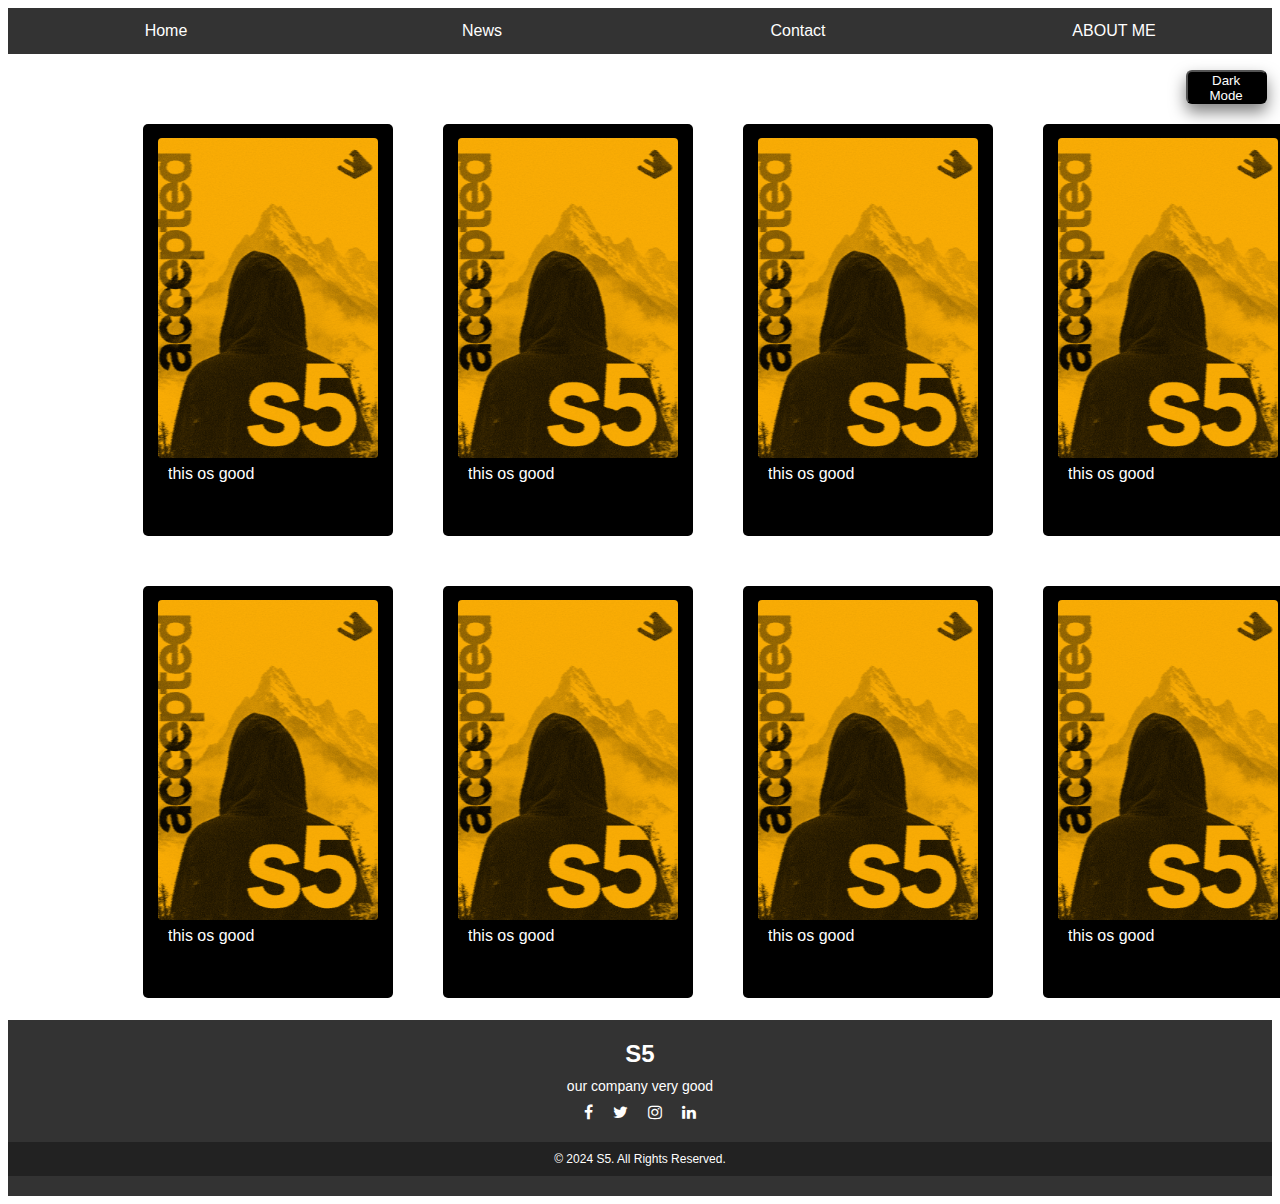
<file: index.html>
<!DOCTYPE html>
<html lang="en">
<head>
    <meta charset="UTF-8">
    <meta name="viewport" content="width=device-width, initial-scale=1.0">
    <title>Document</title>
    <link rel="stylesheet" href="style.css">
    <link rel="stylesheet" href="https://cdnjs.cloudflare.com/ajax/libs/font-awesome/4.7.0/css/font-awesome.min.css">
    <script>
    function myfunction(){
      document.getElementById("demo").classList.toggle("show");
    }
    function myfunction() {
        var allElement = document.getElementById("all");
        allElement.style.backgroundColor = "black";
        var textElements = allElement.getElementsByTagName("p");
        for (var i = 0; i < textElements.length; i++) {
            textElements[i].style.color = "white";
        }
        var navElement = document.getElementById("nabb");
        navElement.style.backgroundColor = "white";
        var navLinks = navElement.getElementsByTagName("a");
        for (var i = 0; i < navLinks.length; i++) {
            navLinks[i].style.color = "black";
        }
        var cardElements = document.getElementsByClassName("card");
        for (var i = 0; i < cardElements.length; i++) {
            cardElements[i].style.backgroundColor = "white";
        }
        var cardtextElement = document.getElementsByClassName("txt");
        for (var i = 0; i<cardtextElement.length;i++){
          cardtextElement[i].style.color="black";
        }
    }
    </script>
</head>
<body id="all">
    <ul id="nabb" class="navbar">
        <li><a href="#home">Home</a></li>
        <li><a href="#news">News</a></li>
        <li><a href="#contact">Contact</a></li>
        <li><a href="#about">ABOUT ME</a></li>
    </ul>
  <div class="faf">
      <button>
    <i onclick="myfunction()" style="font-size:24px" class="fa">&#xf0c9;</i>
      </button>
    <div id="demo" class="down">
      <a href="#home">Home</a>
      <a href="#news">News</a>
      <a href="#contact">Contact</a>
      <a href="#about">About</a>
    </div>

  </div>
<div class="cards">
<div id="crad" class="card">
    <img src="a_gaudmire_1.png" alt="Game 1">
    <p  class="txt">this os good</p>
</div>
<div id="crad" class="card">
  <img src="a_gaudmire_1.png" alt="Game 1">
  <p  class="txt">this os good</p>
</div>
<div id="crad" class="card">
  <img src="a_gaudmire_1.png" alt="Game 1">
  <p  class="txt">this os good</p>
</div>
<div id="crad" class="card">
  <img src="a_gaudmire_1.png" alt="Game 1">
  <p  class="txt">this os good</p>
</div>
<div id="crad" class="card">
  <img src="a_gaudmire_1.png" alt="Game 1">
  <p  class="txt">this os good</p>
</div>
<div id="crad" class="card">
  <img src="a_gaudmire_1.png" alt="Game 1">
  <p  class="txt">this os good</p>
</div>
<div id="crad" class="card">
  <img src="a_gaudmire_1.png" alt="Game 1">
  <p  class="txt">this os good</p>
</div>
<div id="crad" class="card">
  <img src="a_gaudmire_1.png" alt="Game 1">
  <p  class="txt">this os good</p>
</div>

</div>   
</div>
<div class="buth">
  <BUTton onclick="myfunction()">
    Dark Mode
  </BUTton>
</div>
<footer>
  <div class="footer-content">
      <h3>S5</h3>
      <p>our company very good</p>
      <ul class="socials">
          <li><i class="fa fa-facebook"></i></li>
          <li><i class="fa fa-twitter"></i></li>
          <li><i class="fa fa-instagram"></i></li>
          <li><i class="fa fa-linkedin"></i></li>
      </ul>
  </div>
  <div class="footer-bottom">
      <p>&copy; 2024 S5. All Rights Reserved.</p>
  </div>
</footer>

</body>
</html>
</file>
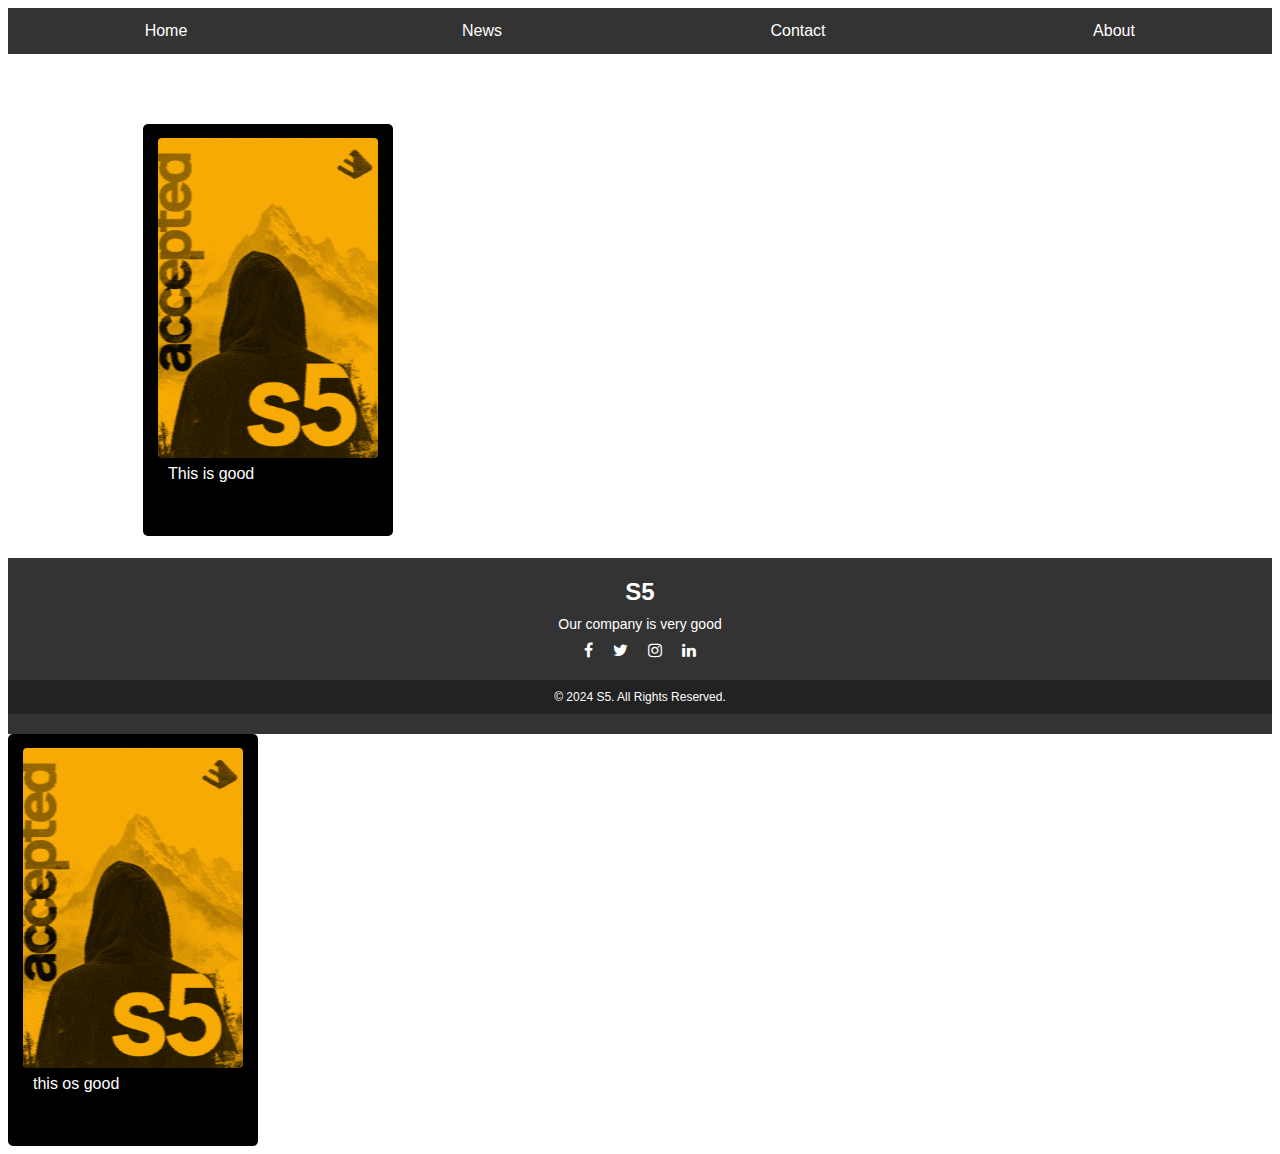
<file: themechange.html>
<!DOCTYPE html>
<html lang="en">
<head>
    <meta charset="UTF-8">
    <meta name="viewport" content="width=device-width, initial-scale=1.0">
    <title>Document</title>
    <link rel="stylesheet" href="style.css">
    <link rel="stylesheet" href="https://cdnjs.cloudflare.com/ajax/libs/font-awesome/4.7.0/css/font-awesome.min.css">
    <script>
    function myfunction() {
        var allElement = document.getElementById("all");
        allElement.style.backgroundColor = "black";
        var textElements = allElement.getElementsByTagName("p");
        for (var i = 0; i < textElements.length; i++) {
            textElements[i].style.color = "white";
        }
        var navElement = document.getElementById("nabb");
        navElement.style.backgroundColor = "white";
        var navLinks = navElement.getElementsByTagName("a");
        for (var i = 0; i < navLinks.length; i++) {
            navLinks[i].style.color = "black";
        }
    }
    </script>
</head>
<body id="all">
    <ul id="nabb" class="navbar">
        <li><a href="#home">Home</a></li>
        <li><a href="#news">News</a></li>
        <li><a href="#contact">Contact</a></li>
        <li><a href="#about">About</a></li>
    </ul>
    <div class="faf">
        <button>
            <i onclick="myfunction()" style="font-size:24px" class="fa">&#xf0c9;</i>
        </button>
        <div id="demo" class="down">
            <a href="#home">Home</a>
            <a href="#news">News</a>
            <a href="#contact">Contact</a>
            <a href="#about">About</a>
        </div>
    </div>
    <div class="cards">
        <div class="card">
            <img src="a_gaudmire_1.png" alt="Game 1">
            <p class="txt">This is good</p>
        </div>
        <!-- Repeat the card div as needed -->
    </div>
    <div class="buth">
        <button onclick="myfunction()">
            Dark Mode
        </button>
    </div>
    <footer>
        <div class="footer-content">
            <h3>S5</h3>
            <p>Our company is very good</p>
            <ul class="socials">
                <li><i class="fa fa-facebook"></i></li>
                <li><i class="fa fa-twitter"></i></li>
                <li><i class="fa fa-instagram"></i></li>
                <li><i class="fa fa-linkedin"></i></li>
            </ul>
        </div>
        <div class="footer-bottom">
            <p>&copy; 2024 S5. All Rights Reserved.</p>
        </div>
    </footer>
</body>
</html>
<div id="crad" class="card">
    <img src="a_gaudmire_1.png" alt="Game 1">
    <p  class="txt">this os good</p>
</div>
</file>
<file: style.css>
body ul {
  margin: 0;
  padding: 0;
  box-sizing: border-box;
  
}

body {
  font-family: Arial, sans-serif;
  overflow-x: hidden;
}

.navbar {
  list-style-type: none;
  background-color: #333;
  overflow: hidden;
  width: 100%;
}

.navbar li {
  float: left;
  width: 25%; 
  text-align: center;
}

.navbar li a {
  display: block;
  color: white;
  padding: 14px 16px;
  text-decoration: none;
}

.navbar li a:hover {
  background-color: #111;
}
.faf{
  display: none;
}
.faf a{
  color: black;
  padding: 12px 16px;
  text-decoration: none;
  display: block;
}

.down{
  display: none;
  position: absolute;
  background-color: #f1f1f1;
  min-width: 160px;
  overflow: auto;
  box-shadow: 0px 8px 16px 0px rgba(0,0,0,0.2);
  z-index: 1;
}
.show {display: block;}
.cards{
  display: grid;
  grid-template-columns: repeat(4, 1fr); 
  gap: 50px;
  padding: 20px;
  margin-left: 115px; 
  margin-right:90px;
  margin-top: 50px;
  margin-bottom: 2px;
  
}
.card{
  background-color: black;
  border-radius: 5px;
  padding: 20px;
  width:200px;
  height:300px;
  position: relative;
  border: 5px solid transparent; 
  transition: border-color 0.8s ease; 
  padding-bottom: 82px;

}
.card img{
  position: absolute;
  width:220px;
  height:320px;  
  left: 10px;
  top: 9px;
  border-radius:4px ;
  object-fit: cover;
}
.txt{
    color: white;
    top: 320px;
    position: absolute;
  }
.footer{
  position: absolute;
  bottom: 0%;
  width: 100%;
  height: 30px;
  color: black;
}
.buth button {
  position: absolute;
  margin-top: -950px;
  margin-left: 92%;
  color: white;
  background-color: black;
  border-radius: 6px;
  width: 81px;
  height: 34px;
  box-shadow:0px 8px 16px 0px rgba(0,0,0,0.5) ;
}
  

@media screen and (max-width: 500px) {
  .navbar li {
      float: none;
      width: 100%; 
      display: none;
  }
  .faf{
    display: block;
    float:none;
  }
  .cards{
    grid-template-columns: repeat(1, 1fr); 
  }
}
footer {
  background-color: #333;
  color: white;
  text-align: center;
  padding: 20px 0;
}

.footer-content {
  max-width: 1200px;
  margin: auto;
}

.footer-content h3 {
  margin: 0;
  font-size: 24px;
  font-weight: 600;
}

.footer-content p {
  margin: 10px 0;
  font-size: 14px;
}

.footer-content .socials {
  list-style: none;
  padding: 0;
  display: flex;
  justify-content: center;
}

.footer-content .socials li {
  margin: 0 10px;
}

.footer-content .socials a {
  color: white;
  font-size: 20px;
  text-decoration: none;
  transition: color 0.3s ease;
}

.footer-content .socials a:hover {
  color: #ff6347; /* Example color on hover */
}

.footer-bottom {
  background-color: #222;
  padding: 10px 0;
  margin-top: 20px;
}

.footer-bottom p {
  margin: 0;
  font-size: 12px;
}
</file>
